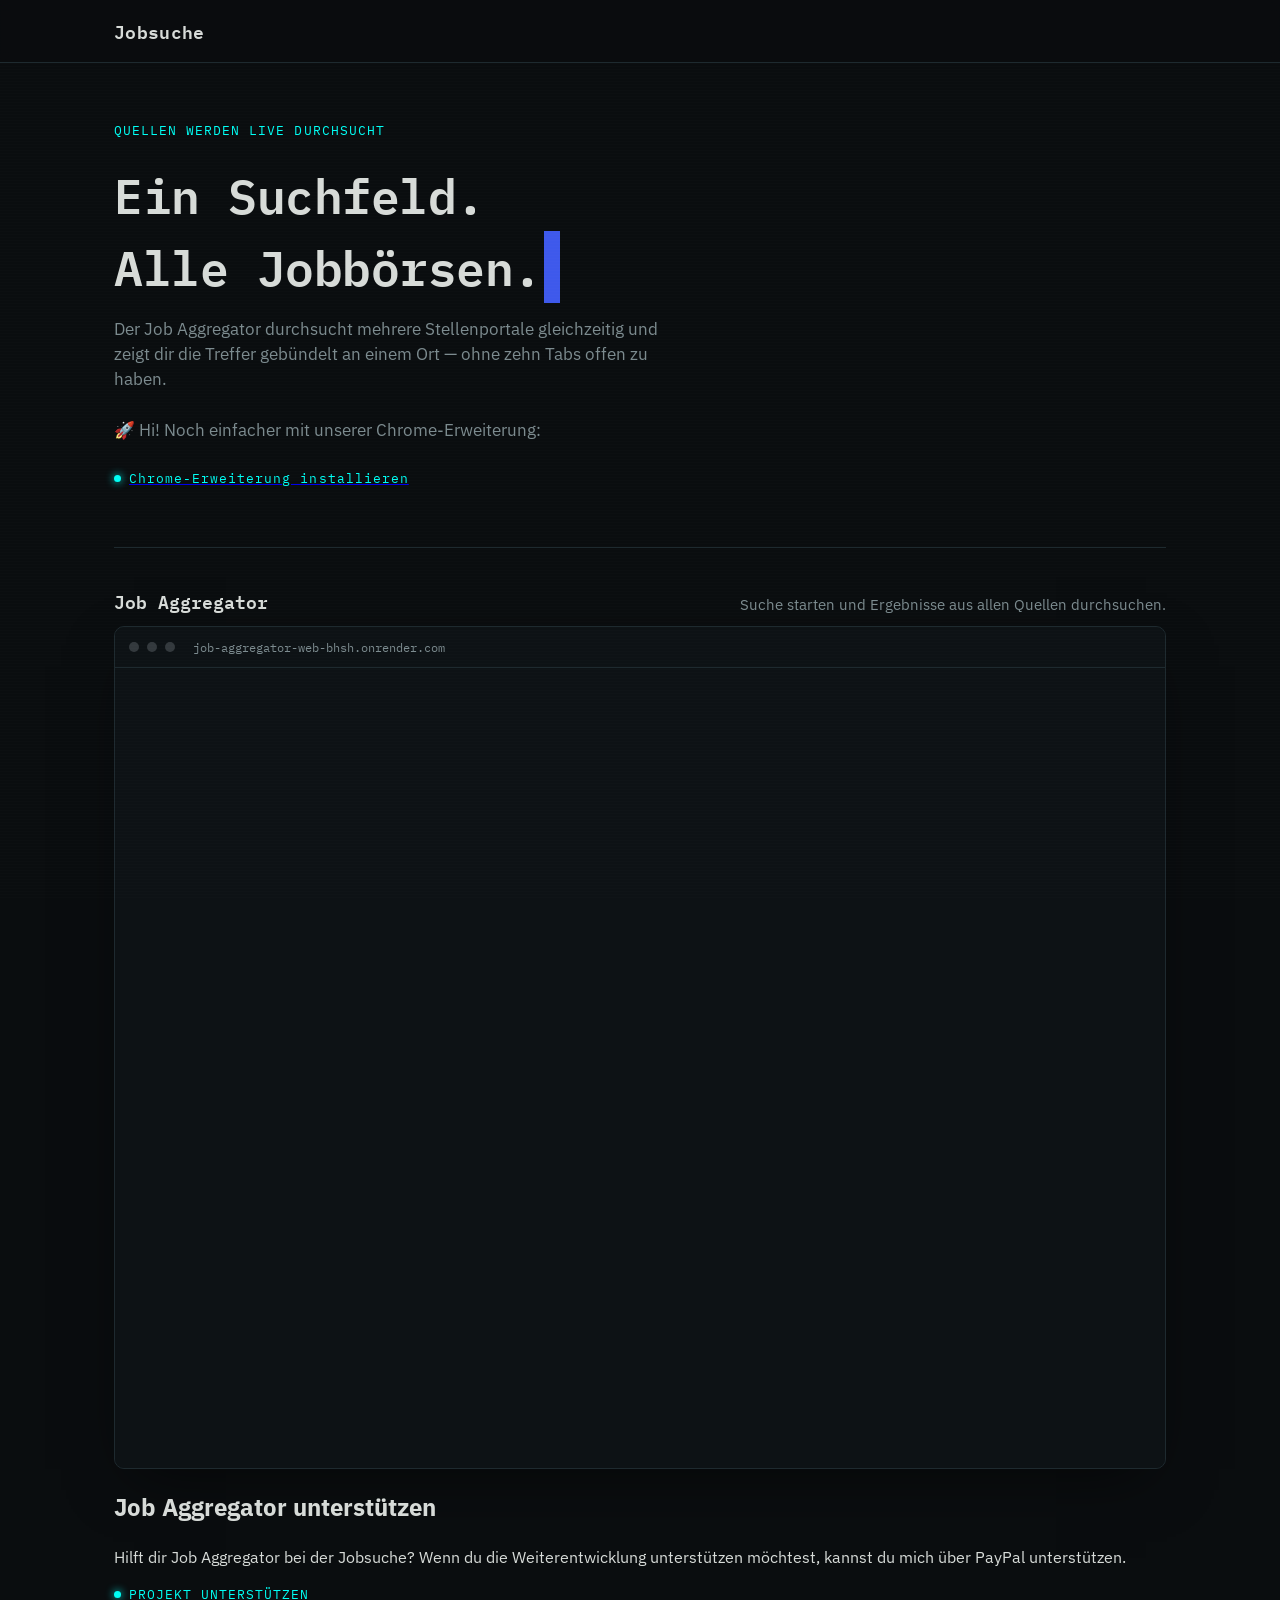
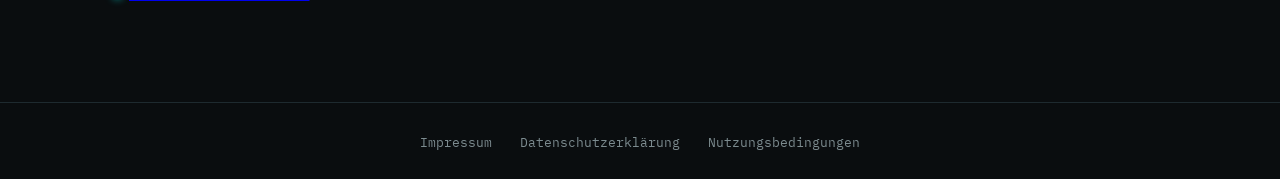
<file: index.html>
<!DOCTYPE html>
<html lang="de">
<head>
  
    <meta charset="UTF-8">
    <meta name="viewport" content="width=device-width, initial-scale=1.0">
    <title>Jobsuche — Job Aggregator</title>
    <link rel="stylesheet" href="style.css">

    <script async src="https://pagead2.googlesyndication.com/pagead/js/adsbygoogle.js?client=ca-pub-2466715401327213"
     crossorigin="anonymous"></script>

    <script id="Cookiebot" src="https://consent.cookiebot.com/uc.js" data-cbid="abbab82c-4ff6-45e1-939c-63f84c2d80f0" data-blockingmode="auto" type="text/javascript"></script>
    
</head>

<body>

<header>
    <nav class="navbar">
        <a href="index.html" class="logo">Jobsuche</a>
    </nav>
</header>

<main>

    <section class="hero">
        <div class="hero-eyebrow">QUELLEN WERDEN LIVE DURCHSUCHT</div>
        <h1>Ein Suchfeld.<br>Alle Jobbörsen.<span class="cursor">&nbsp;</span></h1>
        <p class="lede">
            Der Job Aggregator durchsucht mehrere Stellenportale gleichzeitig und zeigt dir die Treffer gebündelt an einem Ort — ohne zehn Tabs offen zu haben.
             </p>

        <p class="lede">
🚀 Hi! Noch einfacher mit unserer Chrome-Erweiterung:
</p>

<a
  href="https://chromewebstore.google.com/detail/ai-job-aggregator/hnaghjoofhiikfkggmjfnjagekgijjod"
  target="_blank"
  rel="noopener noreferrer"
  class="btn">
<div class="hero-eyebrow"><span class="dot"></span>Chrome-Erweiterung installieren</div>
</a>
        
        
      <!--  <div class="sources">
            <span class="source-tag">StepStone</span>
            <span class="source-tag">Indeed</span>
            <span class="source-tag">LinkedIn</span>
            <span class="source-tag">Arbeitsagentur</span>
            <span class="source-tag">Xing</span>
        </div>
    -->
    </section>

    <section class="tool">
        <div class="tool-header">
            <h2>Job Aggregator</h2>
            <p>Suche starten und Ergebnisse aus allen Quellen durchsuchen.</p>
        </div>
        <div class="terminal">
            <div class="terminal-bar">
                <span class="tdot"></span><span class="tdot"></span><span class="tdot"></span>
                <span class="terminal-title">job-aggregator-web-bhsh.onrender.com</span>
            </div>
            <iframe
                src="https://job-aggregator-web-bhsh.onrender.com/"
                title="Job Aggregator" allow="screen-wake-lock">
            </iframe>
        </div>
    </section>


    <section>

        <h2>Job Aggregator unterstützen</h2>

        <p class="lede">
            Hilft dir Job Aggregator bei der Jobsuche?
            Wenn du die Weiterentwicklung unterstützen möchtest,
            kannst du mich über PayPal unterstützen.
        </p>

        <a
            href="https://www.paypal.me/Jialu463"
            target="_blank"
            rel="noopener noreferrer"
            class="btn">
            <div class="hero-eyebrow"><span class="dot"></span>PROJEKT UNTERSTÜTZEN</div>
        </a>
    </section>
    
</main>

<footer>
    <a href="Impressum.html">Impressum</a>
    <a href="datenschutz.html">Datenschutzerklärung</a>
    <a href="nutzungsbedingungen.html">Nutzungsbedingungen</a>
</footer>



</body>
</html>
</file>
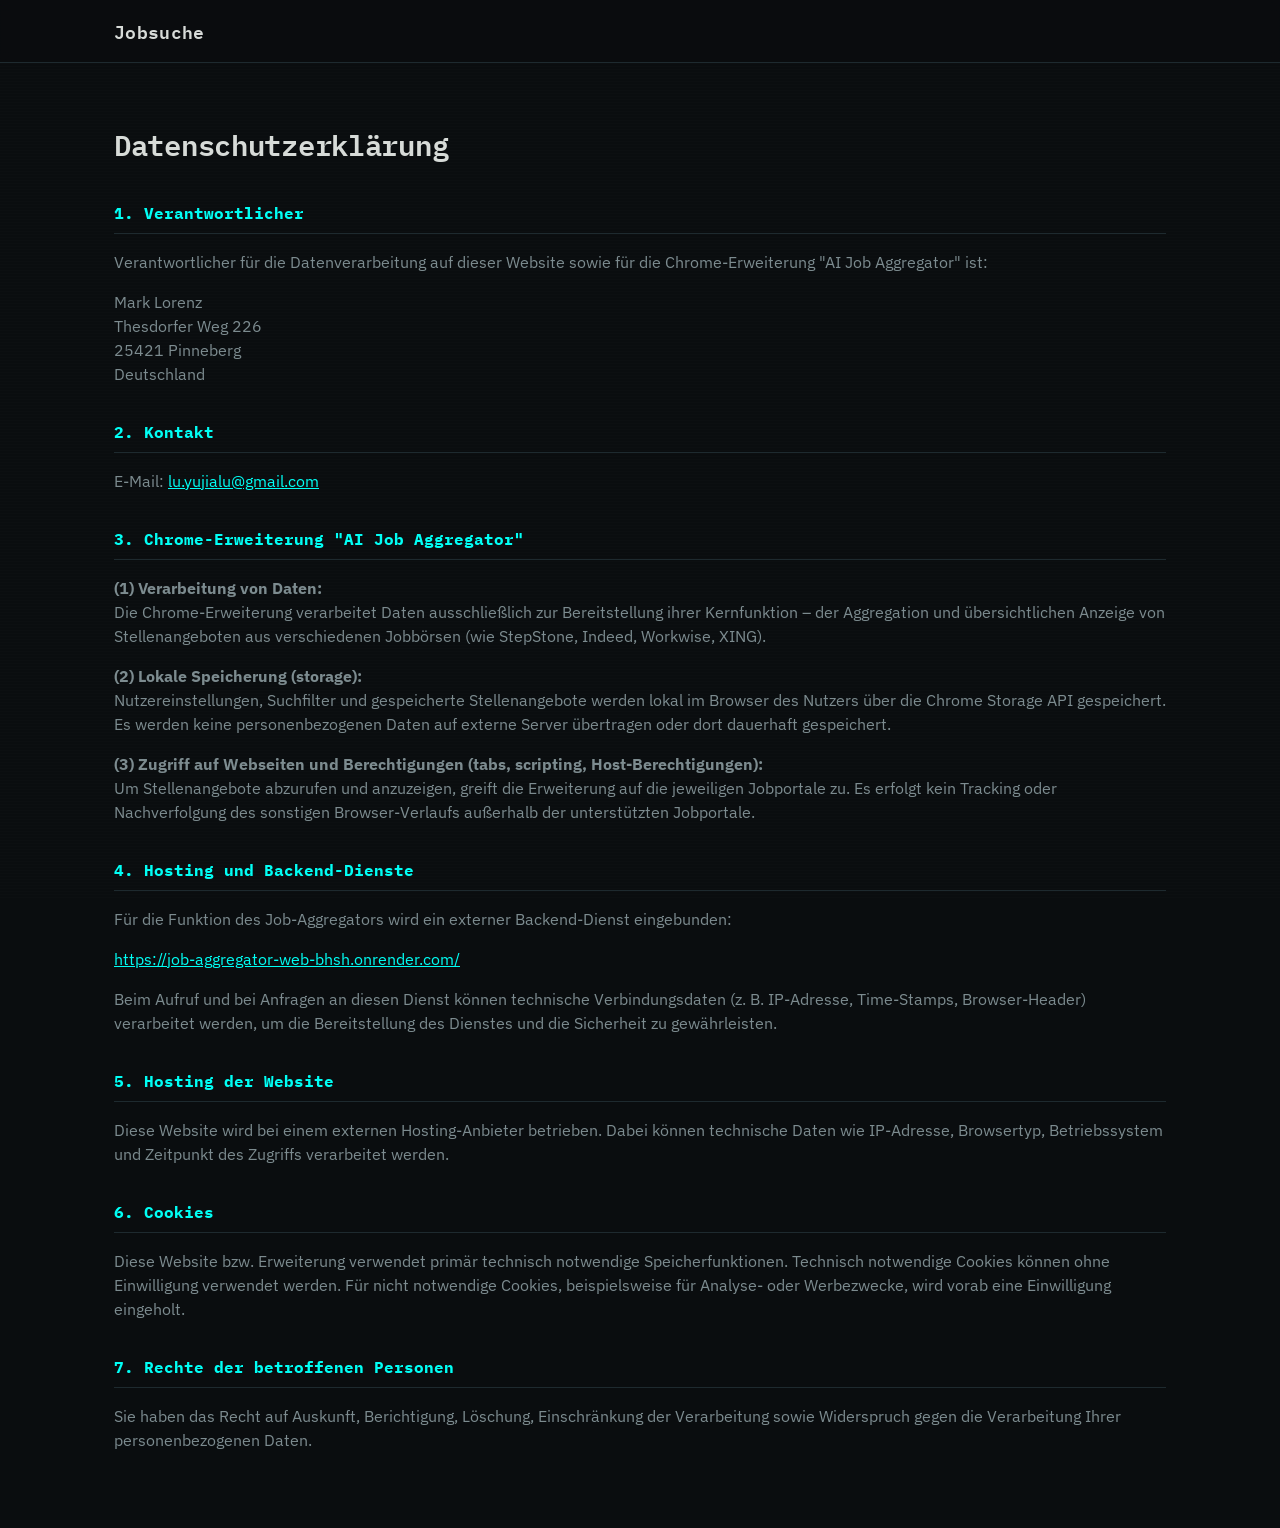
<file: datenschutz.html>
<!DOCTYPE html>
<html lang="de">
<head>
    <meta charset="UTF-8">
    <meta name="viewport" content="width=device-width, initial-scale=1.0">
    <title>Datenschutzerklärung - Jobsuche</title>
    <link rel="stylesheet" href="style.css">
</head>

<body>

<header>
    <nav class="navbar">
        <a href="index.html" class="logo">Jobsuche</a>
    </nav>
</header>

<main class="legal">

    <h1>Datenschutzerklärung</h1>

    <h2>1. Verantwortlicher</h2>
    <p>
        Verantwortlicher für die Datenverarbeitung auf dieser Website sowie für die Chrome-Erweiterung "AI Job Aggregator" ist:
    </p>
    <p>
        Mark Lorenz<br>
        Thesdorfer Weg 226<br>
        25421 Pinneberg<br>
        Deutschland
    </p>

    <h2>2. Kontakt</h2>
    <p>
        E-Mail:
        <a href="mailto:lu.yujialu@gmail.com">
            lu.yujialu@gmail.com
        </a>
    </p>

    <h2>3. Chrome-Erweiterung "AI Job Aggregator"</h2>
    <p>
        <strong>(1) Verarbeitung von Daten:</strong><br>
        Die Chrome-Erweiterung verarbeitet Daten ausschließlich zur Bereitstellung ihrer Kernfunktion – der Aggregation und übersichtlichen Anzeige von Stellenangeboten aus verschiedenen Jobbörsen (wie StepStone, Indeed, Workwise, XING).
    </p>
    <p>
        <strong>(2) Lokale Speicherung (storage):</strong><br>
        Nutzereinstellungen, Suchfilter und gespeicherte Stellenangebote werden lokal im Browser des Nutzers über die Chrome Storage API gespeichert. Es werden keine personenbezogenen Daten auf externe Server übertragen oder dort dauerhaft gespeichert.
    </p>
    <p>
        <strong>(3) Zugriff auf Webseiten und Berechtigungen (tabs, scripting, Host-Berechtigungen):</strong><br>
        Um Stellenangebote abzurufen und anzuzeigen, greift die Erweiterung auf die jeweiligen Jobportale zu. Es erfolgt kein Tracking oder Nachverfolgung des sonstigen Browser-Verlaufs außerhalb der unterstützten Jobportale.
    </p>

    <h2>4. Hosting und Backend-Dienste</h2>
    <p>
        Für die Funktion des Job-Aggregators wird ein externer Backend-Dienst eingebunden:
    </p>
    <p>
        <a href="https://job-aggregator-web-bhsh.onrender.com/" target="_blank" rel="noopener noreferrer">https://job-aggregator-web-bhsh.onrender.com/</a>
    </p>
    <p>
        Beim Aufruf und bei Anfragen an diesen Dienst können technische Verbindungsdaten (z. B. IP-Adresse, Time-Stamps, Browser-Header) verarbeitet werden, um die Bereitstellung des Dienstes und die Sicherheit zu gewährleisten.
    </p>

    <h2>5. Hosting der Website</h2>
    <p>
        Diese Website wird bei einem externen Hosting-Anbieter betrieben.
        Dabei können technische Daten wie IP-Adresse, Browsertyp,
        Betriebssystem und Zeitpunkt des Zugriffs verarbeitet werden.
    </p>

    <h2>6. Cookies</h2>
    <p>
        Diese Website bzw. Erweiterung verwendet primär technisch notwendige Speicherfunktionen.
        Technisch notwendige Cookies können ohne Einwilligung verwendet werden.
        Für nicht notwendige Cookies, beispielsweise für Analyse- oder
        Werbezwecke, wird vorab eine Einwilligung eingeholt.
    </p>

    <h2>7. Rechte der betroffenen Personen</h2>
    <p>
        Sie haben das Recht auf Auskunft, Berichtigung, Löschung,
        Einschränkung der Verarbeitung sowie Widerspruch gegen die Verarbeitung
        Ihrer personenbezogenen Daten.
    </p>

</main>

</body>
</html>
</file>
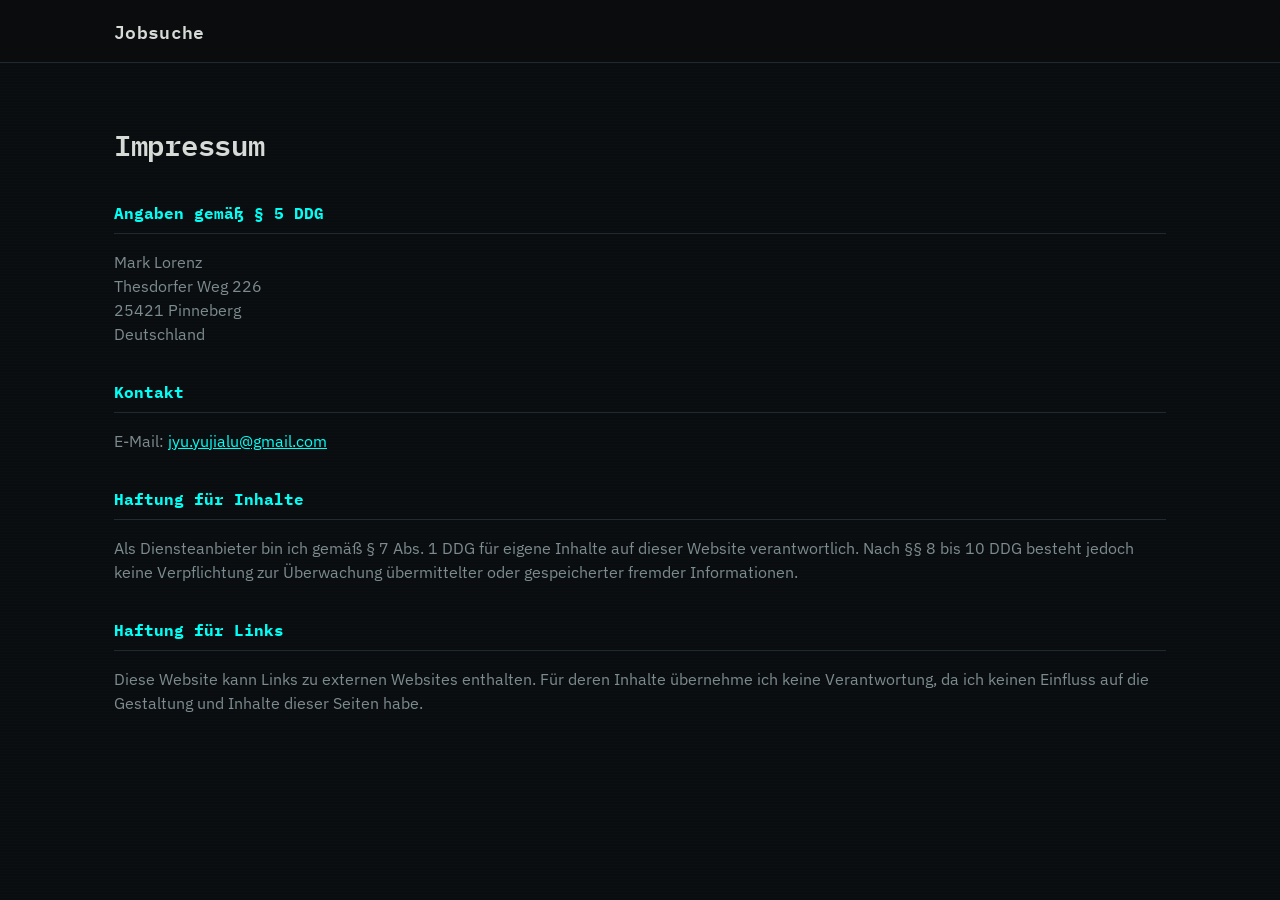
<file: Impressum.html>
<!DOCTYPE html>
<html lang="de">
<head>
    <meta charset="UTF-8">
    <meta name="viewport" content="width=device-width, initial-scale=1.0">
    <title>Impressum - Jobsuche</title>
    <link rel="stylesheet" href="style.css">
</head>

<body>

<header>
    <nav class="navbar">
        <a href="index.html" class="logo">Jobsuche</a>
    </nav>
</header>

<main class="legal">

    <h1>Impressum</h1>

    <h2>Angaben gemäß § 5 DDG</h2>
    <p>
        Mark Lorenz<br>
        Thesdorfer Weg 226<br>
        25421 Pinneberg<br>
        Deutschland
    </p>

    <h2>Kontakt</h2>
    <p>
        E-Mail:
        <a href="mailto:jyu.yujialu@gmail.com">
            jyu.yujialu@gmail.com
        </a>
    </p>

    <h2>Haftung für Inhalte</h2>
    <p>
        Als Diensteanbieter bin ich gemäß § 7 Abs. 1 DDG für eigene Inhalte auf
        dieser Website verantwortlich. Nach §§ 8 bis 10 DDG besteht jedoch keine
        Verpflichtung zur Überwachung übermittelter oder gespeicherter fremder
        Informationen.
    </p>

    <h2>Haftung für Links</h2>
    <p>
        Diese Website kann Links zu externen Websites enthalten. Für deren Inhalte
        übernehme ich keine Verantwortung, da ich keinen Einfluss auf die Gestaltung
        und Inhalte dieser Seiten habe.
    </p>

</main>

</body>
</html>
</file>
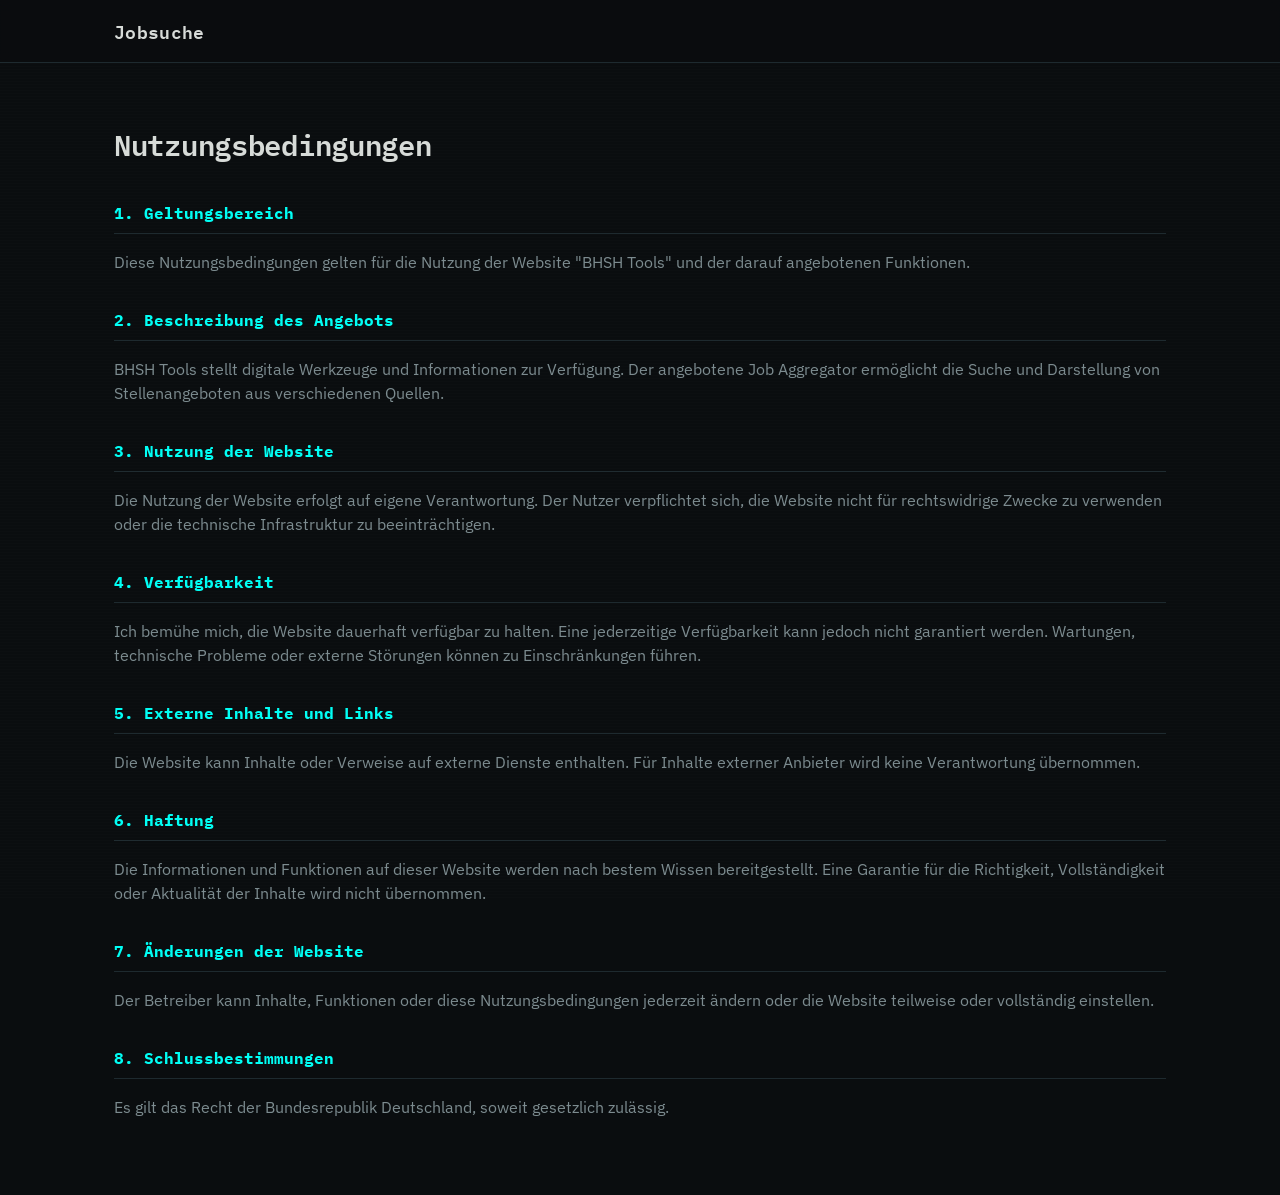
<file: nutzungsbedingungen.html>
<!DOCTYPE html>
<html lang="de">
<head>
    <meta charset="UTF-8">
    <meta name="viewport" content="width=device-width, initial-scale=1.0">
    <title>Nutzungsbedingungen - Jobsuche</title>
    <link rel="stylesheet" href="style.css">
</head>

<body>

<header>
    <nav class="navbar">
        <a href="index.html" class="logo">Jobsuche</a>
    </nav>
</header>


<main class="legal">

    <h1>Nutzungsbedingungen</h1>


    <h2>1. Geltungsbereich</h2>

    <p>
        Diese Nutzungsbedingungen gelten für die Nutzung der Website
        "BHSH Tools" und der darauf angebotenen Funktionen.
    </p>


    <h2>2. Beschreibung des Angebots</h2>

    <p>
        BHSH Tools stellt digitale Werkzeuge und Informationen zur Verfügung.
        Der angebotene Job Aggregator ermöglicht die Suche und Darstellung
        von Stellenangeboten aus verschiedenen Quellen.
    </p>


    <h2>3. Nutzung der Website</h2>

    <p>
        Die Nutzung der Website erfolgt auf eigene Verantwortung.
        Der Nutzer verpflichtet sich, die Website nicht für rechtswidrige Zwecke
        zu verwenden oder die technische Infrastruktur zu beeinträchtigen.
    </p>


    <h2>4. Verfügbarkeit</h2>

    <p>
        Ich bemühe mich, die Website dauerhaft verfügbar zu halten.
        Eine jederzeitige Verfügbarkeit kann jedoch nicht garantiert werden.
        Wartungen, technische Probleme oder externe Störungen können zu
        Einschränkungen führen.
    </p>


    <h2>5. Externe Inhalte und Links</h2>

    <p>
        Die Website kann Inhalte oder Verweise auf externe Dienste enthalten.
        Für Inhalte externer Anbieter wird keine Verantwortung übernommen.
    </p>


    <h2>6. Haftung</h2>

    <p>
        Die Informationen und Funktionen auf dieser Website werden nach bestem
        Wissen bereitgestellt. Eine Garantie für die Richtigkeit,
        Vollständigkeit oder Aktualität der Inhalte wird nicht übernommen.
    </p>


    <h2>7. Änderungen der Website</h2>

    <p>
        Der Betreiber kann Inhalte, Funktionen oder diese Nutzungsbedingungen
        jederzeit ändern oder die Website teilweise oder vollständig einstellen.
    </p>


    <h2>8. Schlussbestimmungen</h2>

    <p>
        Es gilt das Recht der Bundesrepublik Deutschland, soweit gesetzlich
        zulässig.
    </p>


</main>

</body>
</html>
</file>
<file: style.css>
@import url('https://fonts.googleapis.com/css2?family=IBM+Plex+Mono:wght@400;500;600&family=IBM+Plex+Sans:wght@400;500&display=swap');

:root{
    --bg: #0a0d0f;
    --panel: #10161a;
    --panel-2: #0d1215;
    --line: #1e2a2f;
    --text: #d7dbd8;
    --text-dim: #7c8b8f;
    --amber: #00fff5;
    --amber-dim: #7a5514;
    --green: #3e59eb;
}

*{ box-sizing: border-box; }

body{
    margin: 0;
    background: var(--bg);
    color: var(--text);
    font-family: 'IBM Plex Sans', Arial, sans-serif;
    line-height: 1.5;
}

/* subtle scanline atmosphere */
body::before{
    content: "";
    position: fixed;
    inset: 0;
    pointer-events: none;
    background: repeating-linear-gradient(
        to bottom,
        rgba(255,255,255,0.012) 0px,
        rgba(255,255,255,0.012) 1px,
        transparent 1px,
        transparent 3px
    );
    z-index: 999;
}

header{
    position: sticky;
    top: 0;
    z-index: 1000;
    background: rgba(10,13,15,0.9);
    backdrop-filter: blur(6px);
    border-bottom: 1px solid var(--line);
}

.navbar{
    max-width: 1100px;
    margin: auto;
    padding: 18px 24px;
    display: flex;
    justify-content: space-between;
    align-items: center;
}

.logo{
    color: var(--text);
    text-decoration: none;
    font-family: 'IBM Plex Mono', monospace;
    font-size: 1.1rem;
    font-weight: 600;
    letter-spacing: 0.02em;
}

.logo span{ color: var(--amber); }

.nav-links{
    display: flex;
    gap: 2rem;
    list-style: none;
    margin: 0;
    padding: 0;
}

.nav-links a{
    color: var(--text-dim);
    text-decoration: none;
    font-family: 'IBM Plex Mono', monospace;
    font-size: 0.85rem;
    transition: color .2s;
}

.nav-links a:hover{ color: var(--amber); }

main{
    max-width: 1100px;
    margin: auto;
    padding: 48px 24px 20px;
}

/* HERO */
.hero{
    padding: 10px 0 40px;
    border-bottom: 1px solid var(--line);
    margin-bottom: 40px;
}

.hero-eyebrow{
    font-family: 'IBM Plex Mono', monospace;
    color: var(--amber);
    font-size: 0.8rem;
    letter-spacing: 0.08em;
    display: flex;
    align-items: center;
    gap: 8px;
    margin-bottom: 18px;
}

.dot{
    width: 7px;
    height: 7px;
    border-radius: 50%;
    background: var(--amber);
    box-shadow: 0 0 8px var(--amber);
    animation: pulse 2s infinite;
}

@keyframes pulse{
    0%,100%{ opacity: 1; }
    50%{ opacity: .35; }
}

h1{
    font-family: 'IBM Plex Mono', monospace;
    font-size: clamp(1.9rem, 4vw, 3rem);
    font-weight: 600;
    margin: 0 0 14px;
    letter-spacing: -0.01em;
}

h1 .cursor{
    display: inline-block;
    width: 0.55ch;
    background: var(--green);
    animation: blink 1s step-end infinite;
    margin-left: 2px;
}

@keyframes blink{ 50%{ opacity: 0; } }

.hero p.lede{
    color: var(--text-dim);
    font-size: 1.05rem;
    max-width: 560px;
    margin: 0 0 26px;
}

.sources{
    display: flex;
    flex-wrap: wrap;
    gap: 10px;
}

.source-tag{
    font-family: 'IBM Plex Mono', monospace;
    font-size: 0.78rem;
    color: var(--text-dim);
    border: 1px solid var(--line);
    padding: 5px 10px;
    border-radius: 3px;
}

.source-tag::before{
    content: "● ";
    color: var(--green);
}

/* TERMINAL WINDOW around the tool */
section.tool{
    margin-bottom: 20px;
}

.tool-header{
    display: flex;
    align-items: center;
    justify-content: space-between;
    margin-bottom: 10px;
}

.tool-header h2{
    font-family: 'IBM Plex Mono', monospace;
    font-size: 1.15rem;
    font-weight: 600;
    margin: 0;
}

.tool-header p{
    color: var(--text-dim);
    font-size: 0.92rem;
    margin: 6px 0 0;
}

.terminal{
    background: var(--panel);
    border: 1px solid var(--line);
    border-radius: 10px;
    overflow: hidden;
    box-shadow: 0 20px 60px -20px rgba(0,0,0,0.6);
}

.terminal-bar{
    display: flex;
    align-items: center;
    gap: 8px;
    padding: 11px 14px;
    background: var(--panel-2);
    border-bottom: 1px solid var(--line);
}

.terminal-bar .tdot{
    width: 10px;
    height: 10px;
    border-radius: 50%;
    background: #33393d;
}

.terminal-title{
    margin-left: 10px;
    font-family: 'IBM Plex Mono', monospace;
    font-size: 0.78rem;
    color: var(--text-dim);
}

iframe{
    width: 100%;
    height: 800px;
    border: none;
    display: block;
    background: #0d1215;
}

footer{
    margin-top: 60px;
    padding: 26px 24px;
    text-align: center;
    border-top: 1px solid var(--line);
}

footer a{
    color: var(--text-dim);
    margin: 0 12px;
    text-decoration: none;
    font-family: 'IBM Plex Mono', monospace;
    font-size: 0.8rem;
    transition: color .2s;
}

footer a:hover{ color: var(--amber); }

/* COOKIE BANNER */
#cookie-banner{
    position: fixed;
    bottom: 0;
    left: 0;
    right: 0;
    background: var(--panel);
    border-top: 1px solid var(--line);
    padding: 18px 24px;
    z-index: 1001;
    display: flex;
    flex-wrap: wrap;
    align-items: center;
    justify-content: space-between;
    gap: 14px;
}

#cookie-banner p{
    margin: 0;
    color: var(--text-dim);
    font-size: 0.88rem;
    max-width: 640px;
}

#cookie-banner a{ color: var(--amber); }

#cookie-banner button{
    font-family: 'IBM Plex Mono', monospace;
    font-size: 0.8rem;
    padding: 9px 16px;
    border-radius: 5px;
    border: 1px solid var(--line);
    background: transparent;
    color: var(--text);
    cursor: pointer;
    transition: .2s;
}

#cookie-banner button:first-of-type{
    background: var(--amber);
    color: #171208;
    border-color: var(--amber);
    font-weight: 600;
}

#cookie-banner button:hover{ filter: brightness(1.15); }

/* IMPRESSUM PAGE */
.legal{
    max-width: 1100px;
    margin: 0 auto;
    padding: 60px 24px;
}

.legal h1{
    font-size: 1.8rem;
}

.legal h2{
    font-family: 'IBM Plex Mono', monospace;
    color: var(--amber);
    font-size: 1rem;
    margin-top: 34px;
    border-bottom: 1px solid var(--line);
    padding-bottom: 8px;
}

.legal p{ color: var(--text-dim); }
.legal a{ color: var(--amber); }

@media (max-width: 640px){
    iframe{ height: 600px; }
}

@media (prefers-reduced-motion: reduce){
    .dot, h1 .cursor{ animation: none; }
}
</file>
